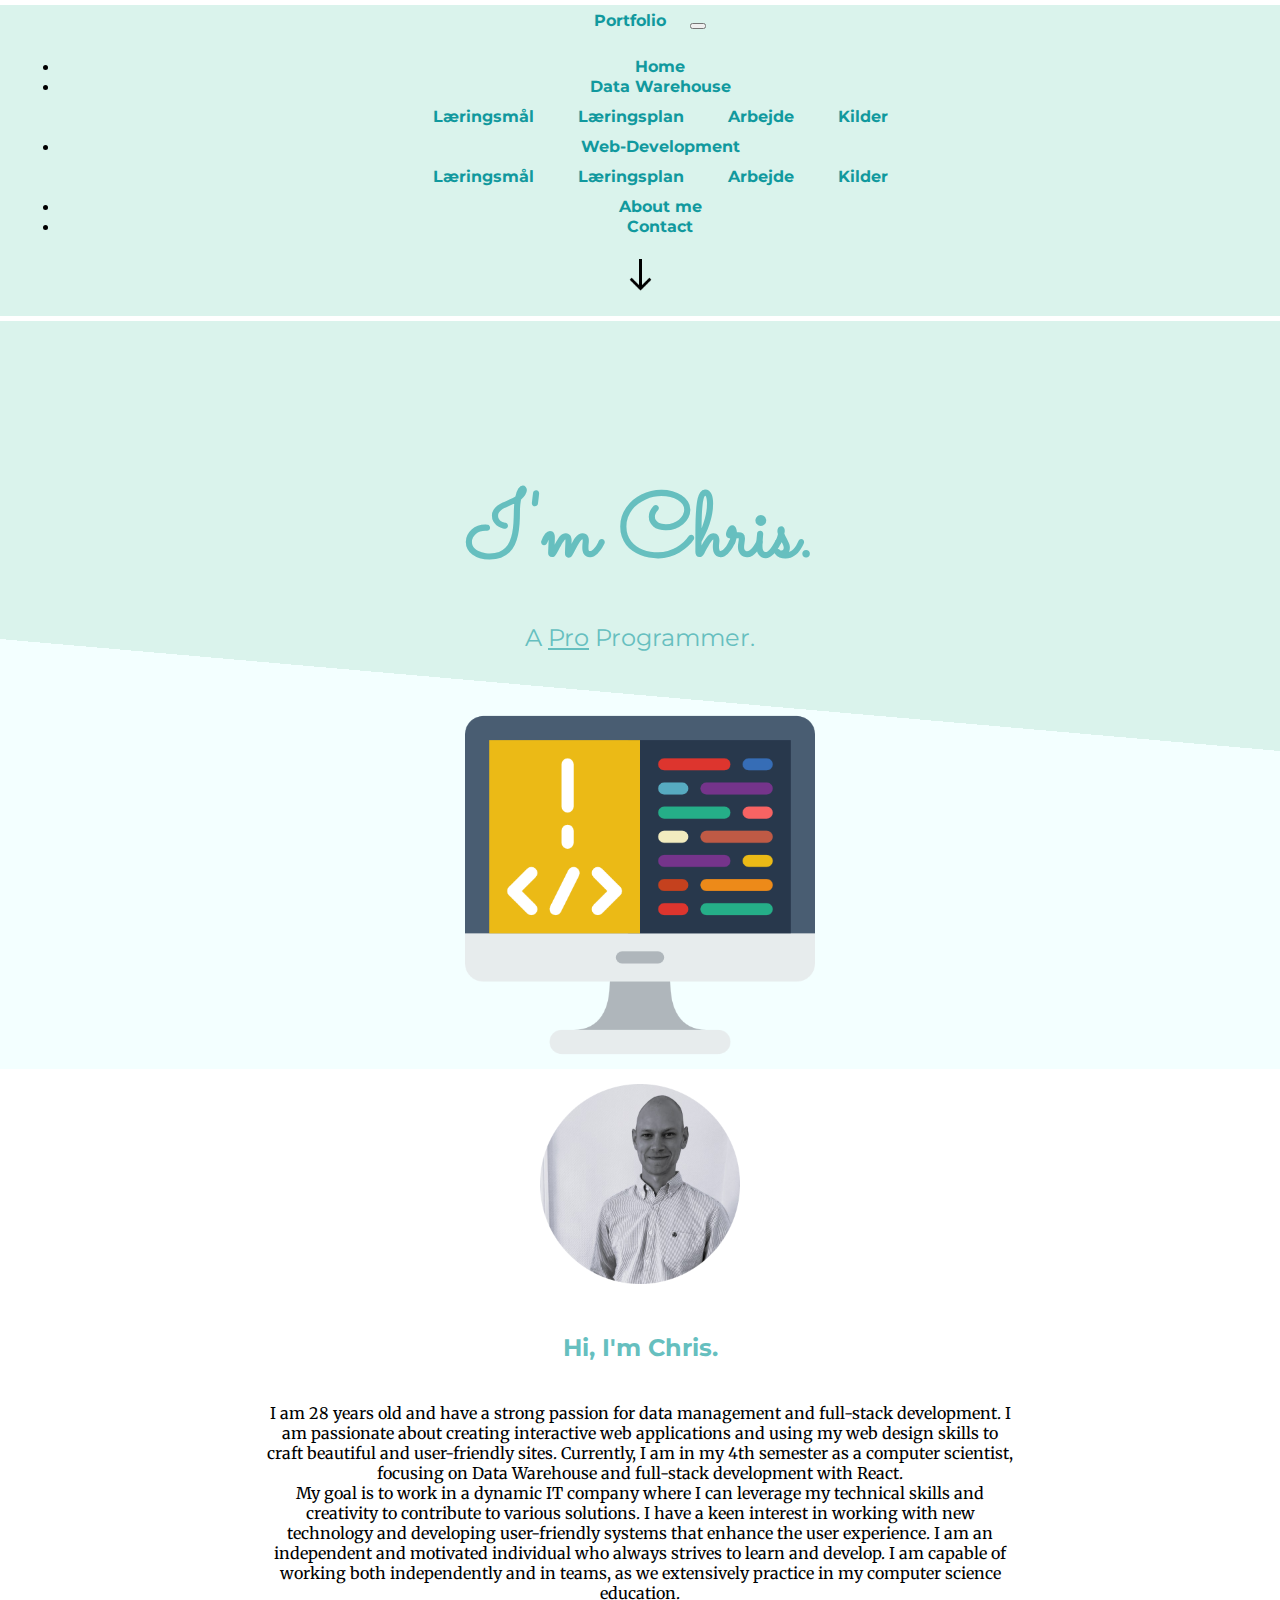
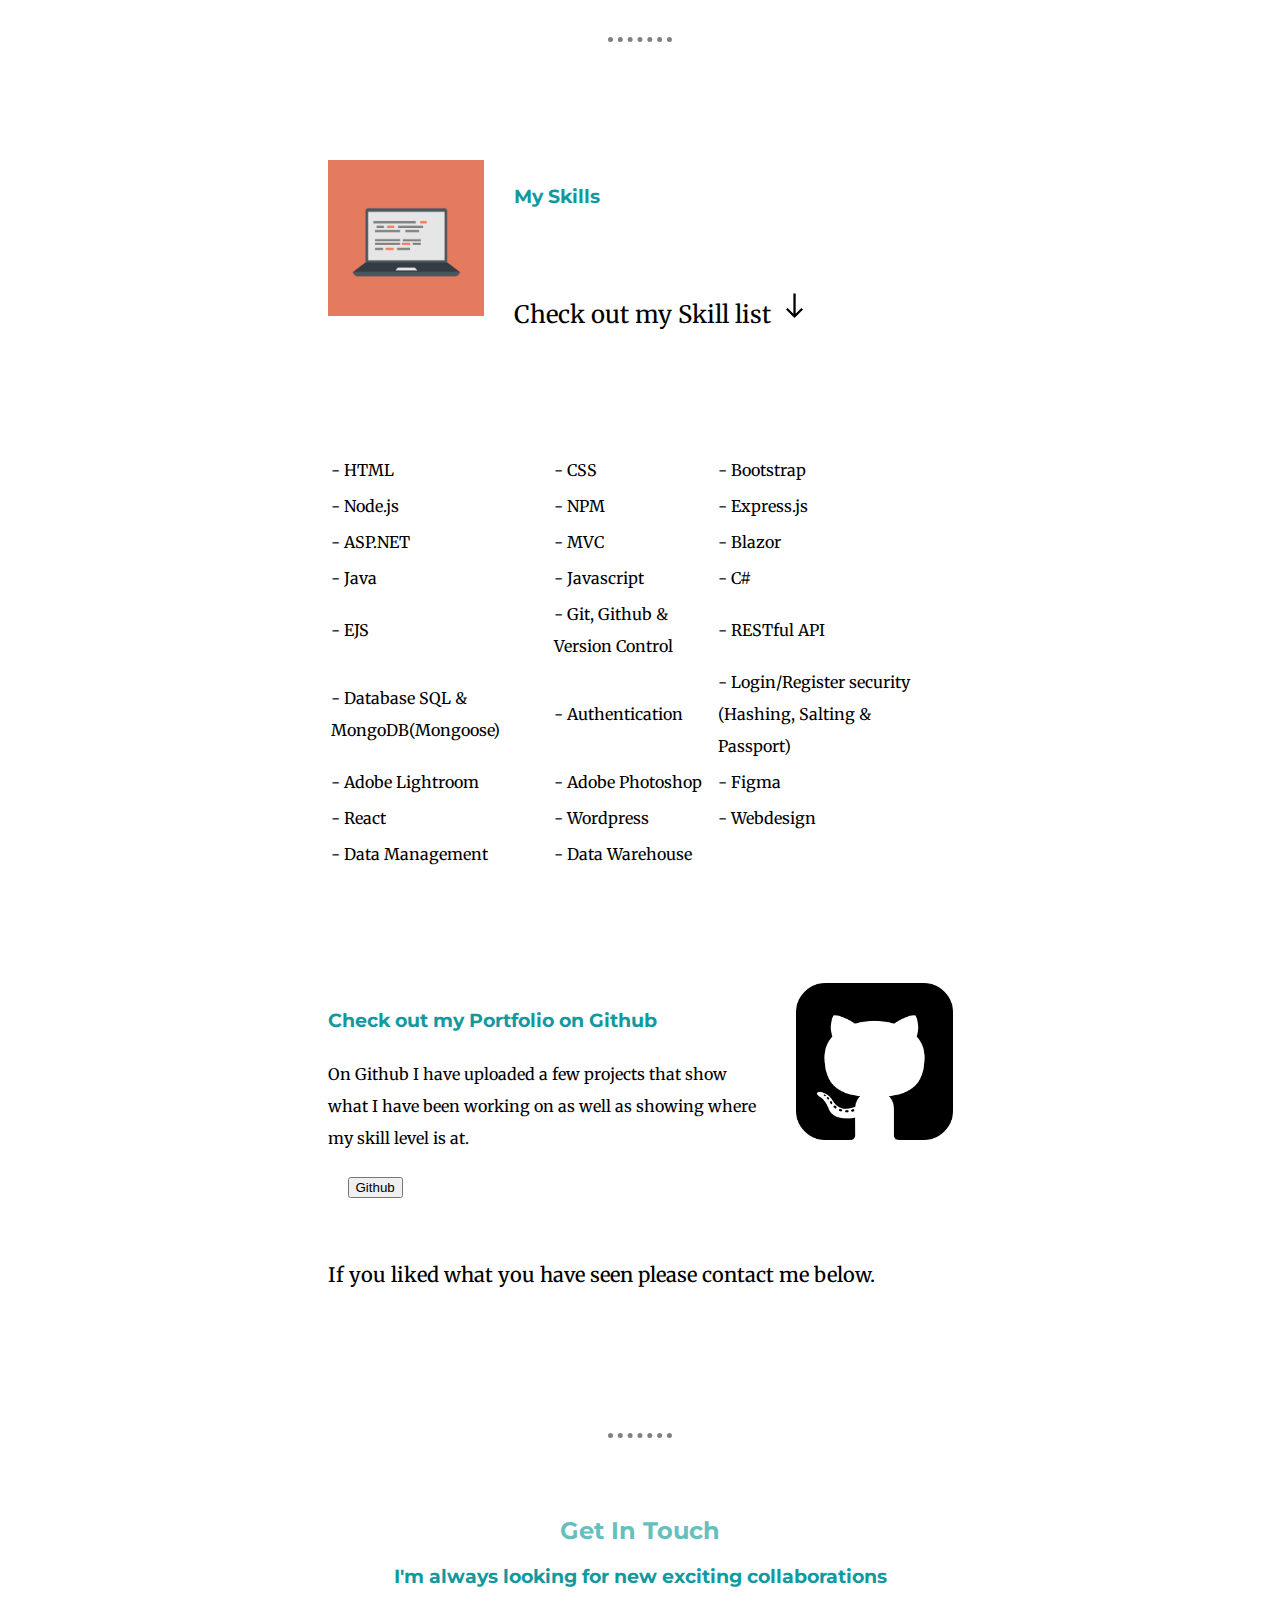
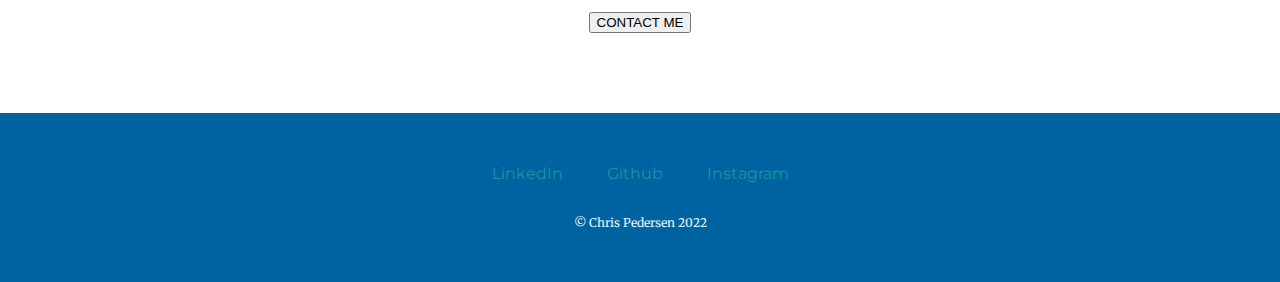
<file: index.html>
<!DOCTYPE html>
<html lang="en" dir="ltr">

<head>
  <meta charset="utf-8">
  <title>Chris Pedersen</title>
  <link rel="stylesheet" type="text/css" href="styles.css">
  <link href="https://cdn.jsdelivr.net/npm/bootstrap@5.2.0/dist/css/bootstrap.min.css" rel="stylesheet"
    integrity="sha384-gH2yIJqKdNHPEq0n4Mqa/HGKIhSkIHeL5AyhkYV8i59U5AR6csBvApHHNl/vI1Bx" crossorigin="anonymous">

  <link rel="icon" href="favicon.ico">
  <link rel="preconnect" href="https://fonts.googleapis.com">
  <link rel="preconnect" href="https://fonts.gstatic.com" crossorigin>
  <link href="https://fonts.googleapis.com/css2?family=Merriweather&family=Montserrat&family=Sacramento&display=swap"
    rel="stylesheet">
</head>

<body>

  <nav class="menu navbar navbar-expand-lg">
    <div class="container-fluid">
      <a class="navbar-brand" href="#">Portfolio</a>
      <button class="navbar-toggler" type="button" data-bs-toggle="collapse" data-bs-target="#navbarText"
        aria-controls="navbarText" aria-expanded="false" aria-label="Toggle navigation">
        <span class="navbar-toggler-icon"></span>
      </button>
      <div class="collapse navbar-collapse" id="navbarText">
        <ul class="navbar-nav me-auto mb-2 mb-lg-0">
          <li class="nav-item">
            <a class="nav-link" aria-current="page" href="index.html">Home</a>
          </li>
          <li class="nav-item dropdown">
            <a class="nav-link dropdown-toggle" href="DWH/work.html" id="dataWarehouseDropdown" role="button"
              data-bs-toggle="dropdown" aria-haspopup="true" aria-expanded="false">
              Data Warehouse
            </a>
            <!-- Dropdown menu for Data Warehouse -->
            <div class="dropdown-menu" aria-labelledby="dataWarehouseDropdown">
              <a class="dropdown-item" href="DWH/goal.html">Læringsmål</a>
              <a class="dropdown-item" href="DWH/schedule.html">Læringsplan</a>
              <a class="dropdown-item" href="DWH/work.html">Arbejde</a>
              <a class="dropdown-item" href="DWH/litterature.html">Kilder</a>
            </div>
          </li>

          <li class="nav-item dropdown">
            <a class="nav-link dropdown-toggle" href="Web/work.html" id="dataWarehouseDropdown" role="button"
              data-bs-toggle="dropdown" aria-haspopup="true" aria-expanded="false">
              Web-Development
            </a>
            <!-- Dropdown menu for Data Warehouse -->
            <div class="dropdown-menu" aria-labelledby="dataWarehouseDropdown">
              <a class="dropdown-item" href="Web/goal.html">Læringsmål</a>
              <a class="dropdown-item" href="Web/schedule.html">Læringsplan</a>
              <a class="dropdown-item" href="Web/work.html">Arbejde</a>
              <a class="dropdown-item" href="Web/litterature.html">Kilder</a>
            </div>
          </li>
          <li class="nav-item">
            <a class="nav-link" href="#AboutMeSection">About me</a>
          </li>
          <li class="nav-item">
            <a class="nav-link" href="#ContactSection">Contact</a>
          </li>
        </ul>
        <span class="navbar-text">
          <a href="#AboutMeSection"> <img src="images/arrow-down.png" alt="" width="45px"> </a>
        </span>
      </div>
    </div>
  </nav>

  <div class="top-container">
    <img class="top-cloud" src="images/cloud.png" alt="cloud-img">
    <h1>I'm Chris.</h1>
    <h2>A <span class="Pro">Pro</span> Programmer.</h2>
    <img class="bottom-cloud" src="images/cloud.png" alt="cloud-img">
    <img class="codingIMG" src="images/coding.png" alt="coding-img">
  </div>

  <div class="middle-container" id="AboutMeSection">
    <div class="profile">
      <img class="me" src="images/ProfilePic.png" alt="profile-picture">
      <h2 class="heading">Hi, I'm Chris.</h2>
      <div style="max-width: 60%; margin: 0 auto;">
        <p class="aboutMe">
          I am 28 years old and have a strong passion for data management and full-stack development.
          I am passionate about creating interactive web applications and using my web design skills to craft beautiful
          and user-friendly sites.
          Currently, I am in my 4th semester as a computer scientist, focusing on Data Warehouse and full-stack
          development with React.<br>
          My goal is to work in a dynamic IT company where I can leverage my technical skills and creativity to
          contribute to various solutions.
          I have a keen interest in working with new technology and developing user-friendly systems that enhance the
          user experience.
          I am an independent and motivated individual who always strives to learn and develop.
          I am capable of working both independently and in teams, as we extensively practice in my computer science
          education.
        </p>
      </div>

    </div>
    <hr class="Line-breaker">

    <div class="skills" id="skillsSection">

      <div class="skill-row">
        <img class="skillImage" src="images/computer.png" alt="computer-skills">

        <h3>My Skills</h3>
        <p> <br>
        <div class="SkillListArrow">
          Check out my Skill list</strong> <img class="arrowDown" src="images/arrow-down.png" alt="Arrow" width="35px">
          </p>
        </div>

      </div>
      <div class="skill-row">
        <table class="table table-striped">
          <tbody>
            <tr>
              <td>- HTML</td>
              <td>- CSS</td>
              <td>- Bootstrap</td>
            </tr>
            <tr>
              <td>- Node.js</td>
              <td>- NPM</td>
              <td>- Express.js</td>
            </tr>
            <tr>
              <td>- ASP.NET</td>
              <td>- MVC</td>
              <td>- Blazor</td>
            </tr>
            <tr>
              <td>- Java</td>
              <td>- Javascript</td>
              <td>- C#</td>
            </tr>
            <tr>
              <td>- EJS</td>
              <td>- Git, Github & Version Control</td>
              <td>- RESTful API</td>
            </tr>
            <tr>
              <td>- Database SQL & MongoDB(Mongoose)</td>
              <td>- Authentication</td>
              <td>- Login/Register security (Hashing, Salting & Passport)</td>
            </tr <tr>
            <td>- Adobe Lightroom</td>
            <td>- Adobe Photoshop</td>
            <td>- Figma</td>
            </tr <tr>
            <td>
              - React
            </td>
            <td>- Wordpress</td>
            <td>- Webdesign</td>
            <td>

            </td>
            </tr>
            <tr>
              <td>- Data Management</td>
              <td>- Data Warehouse</td>
              <td></td>
            </tr>
          </tbody>
        </table>
      </div>

      <div class="skill-row">
        <img class="github" src="images/github-sign.png" alt="">

        <h3>Check out my Portfolio on Github</h3>
        <p>On Github I have uploaded a few projects that show what I have been working on as well as showing where my
          skill level is at.</p>
        <a href="https://github.com/ChrisPedersen784?tab=repositories" target="_blank"> <button
            class="btn btn-success btn-lg" type="button" name="button"> Github</button> </a>
        <br>
        <br>
        <p class="githubContact">If you liked what you have seen please contact me below. </p>

      </div>
    </div>
    <hr class="Line-breaker">
    <div class="contact-me" id="ContactSection">
      <h2 class="heading">Get In Touch</h2>
      <h3>I'm always looking for new exciting collaborations</h3>
      <div id="Button">
        <button class="btn btn-success" id="btn1">CONTACT ME </button>
      </div>

      <script>
        function modifyText(new_text) {
          const btn1 = document.getElementById("btn1");
          btn1.firstChild.nodeValue = new_text;
        }
        const modifyEmail = document.getElementById("Button");
        modifyEmail.addEventListener("click", () => {
          modifyText("chrisprivate784@gmail.com");
        }, false);
      </script>
    </div>
  </div>

  <div class="bottom-container">
    <a class="footer-link btn btn-outline-light" href="https://www.linkedin.com/in/christian-gert-pedersen-494671219/"
      target="_blank">LinkedIn</a>
    <a class="footer-link  btn btn-outline-light" href="https://github.com/ChrisPedersen784?tab=repositories"
      target="_blank">Github</a>
    <a class="footer-link  btn btn-outline-light" href="https://www.instagram.com/north.aperture/"
      target="_blank">Instagram</a>
    <p class="copyright">© Chris Pedersen 2022</p>
  </div>

  <script src="https://cdn.jsdelivr.net/npm/bootstrap@5.2.0/dist/js/bootstrap.bundle.min.js"
    integrity="sha384-A3rJD856KowSb7dwlZdYEkO39Gagi7vIsF0jrRAoQmDKKtQBHUuLZ9AsSv4jD4Xa"
    crossorigin="anonymous"></script>

</body>

</html>
</file>
<file: styles.css>
body {
  margin: 0;
  text-align: center;
  font-family: 'Merriweather', serif;
}
/* Here we say use Helvetica if install on the users PC otherwise use arial  */

h1 {
  font-size: 5.625rem;  /*rem where r means root. It is recommended to use rem instead of px, % or em*/
  margin: 50px auto 0 auto;
  font-family: 'Sacramento', cursive;
  color: #66BFBF;
}

h2 {
  font-family: 'Montserrat', sans-serif;
  font-size: 1.5rem;
  color: #66BFBF;
  font-weight: normal;
}

h3 {
  font-family: 'Montserrat', sans-serif;
  color: #11999E;
}

.menu {
  background-color: #DAF3EC;
  font-weight: bold;


}

.Line-breaker {
  border-style: none;
  border-top-style: dotted;
  width: 5%;
  border-color: grey;
  border-width: 5px;
  margin-left: auto;
  margin-right: auto;
}

a {
  color: #11999E;
  margin: 10px 20px;
  font-family: 'Montserrat', sans-serif;
  text-decoration: none;
}

a:hover {
  color: #EAF6F6;
}
div {
  margin: 5px;
  padding: 5px;
}

.codingIMG{
  padding-top: 3%;
  width: 400px;
}

.top-container {
  margin: 0;
  position: relative;
  text-align: center;
  padding-top: 100px;
  background-image: -webkit-linear-gradient(85deg, #F3FFFF 50%, #DAF3EC 50%);
}

.me {
  width: 200px;
  height: 200px;

}

.aboutMe {
  position: relative;
  text-align: center;
}

.skills {
  background-color: white;
  text-align: center;
}

.skillImage {
  width: 25%;
  float: left;
  margin-right: 30px;

}

.SkillListArrow {
  font-weight:400;
  font-size: 1.5rem;
}

table {
  margin-top: -5%;
}

.github {
  width: 25%;
  float: right;
  margin-left: 30px;
}


.middle-container {
  margin: 0;
  text-align: center;
}

.githubContact {
  font-weight:500;
  font-size: 1.25rem;
}

.heading {
  font-weight: bold;
  padding-top: 2%;
}

.contact-message {
  width: 60%;
  margin: 40px auto 60px;
  line-height: 2;
}

.bottom-container {
  margin: 0;
  text-align: center;
}

.skill-row {
  width: 50%;
  margin: 100px auto 100px auto; /*to center: Top, Right, Bottom, Left */
  text-align: left;
  line-height: 2;
  background-color: white;
}

.Pro {
  text-decoration: underline;
}

.top-cloud {
  position: absolute;
  right: 20%;
  top: 50px;
}

.bottom-cloud {
  position: absolute;
  left: 20%;
  bottom: 250px;
}

.contact-me {
  width: 50%;
  margin: 40px auto 60px;
}

.bottom-container {
  background-color: #0063a1;
  padding: 50px 0 20px;
}


.copyright {
  color: #EAF6F6;
  font-size: 0.75rem;
  padding: 20px 0;
}

@media (max-width: 1400px) {
  .top-cloud {
      display: none;
  }

  .bottom-cloud {
      display: none;
  }

  .codingIMG{
    width: 350px;
  }
}

@media (max-width: 800px) {
  .top-cloud {
      display: none;
  }

  .bottom-cloud {
    position: absolute;
      display: none;
  }

  .codingIMG{
    width: 350px;
  }
}
</file>
